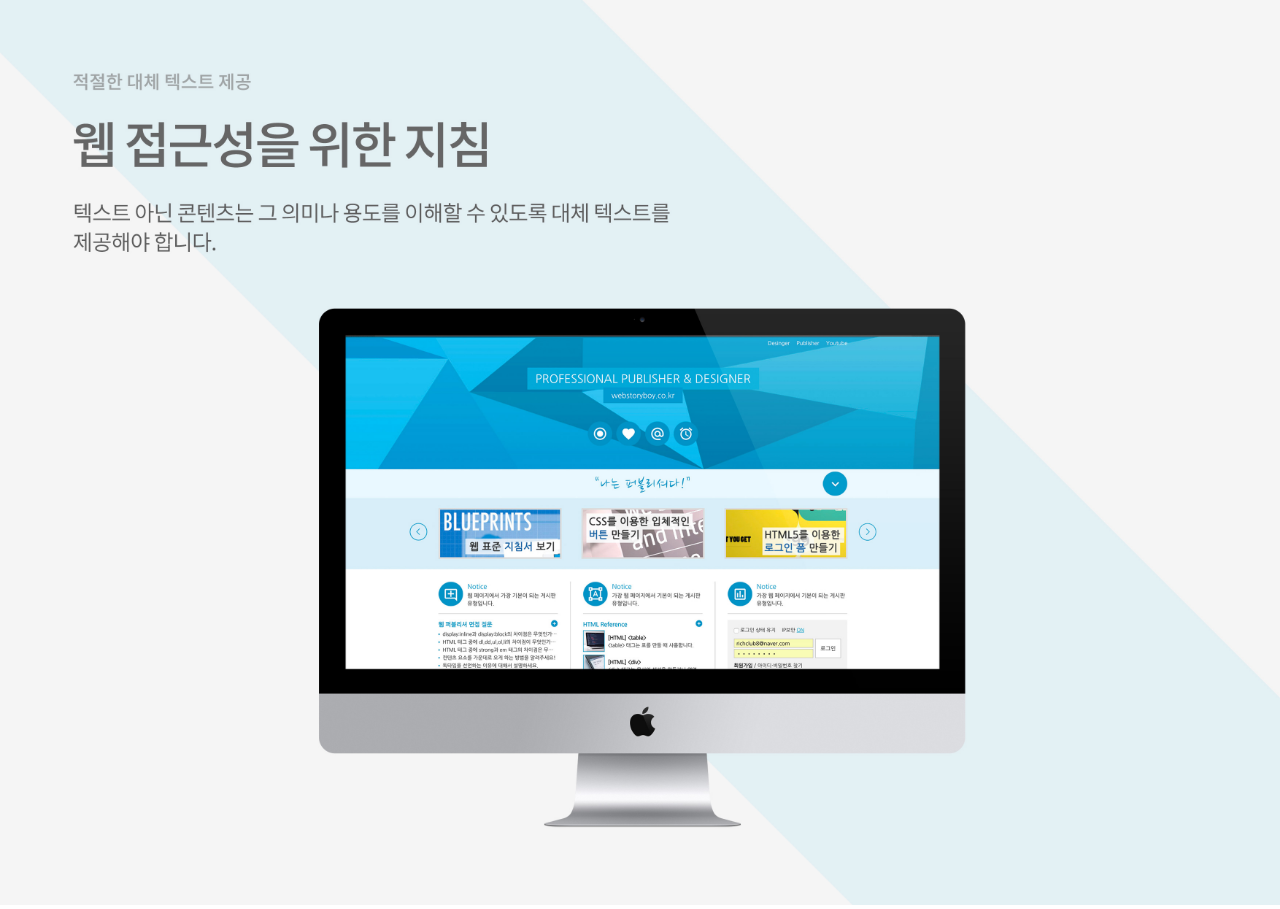
<file: popup.html>
<!DOCTYPE html>
<html lang="en">
<head>
	<meta charset="UTF-8">
	<title>Document</title>
	<style>
		* {margin: 0; padding: 0;}
		img {width: 100%;}
	</style>
</head>
<body>
	<div>
		<img src="img/webstandard02.jpg" alt="웹 표준">
	</div>
</body>
</html>
</file>
